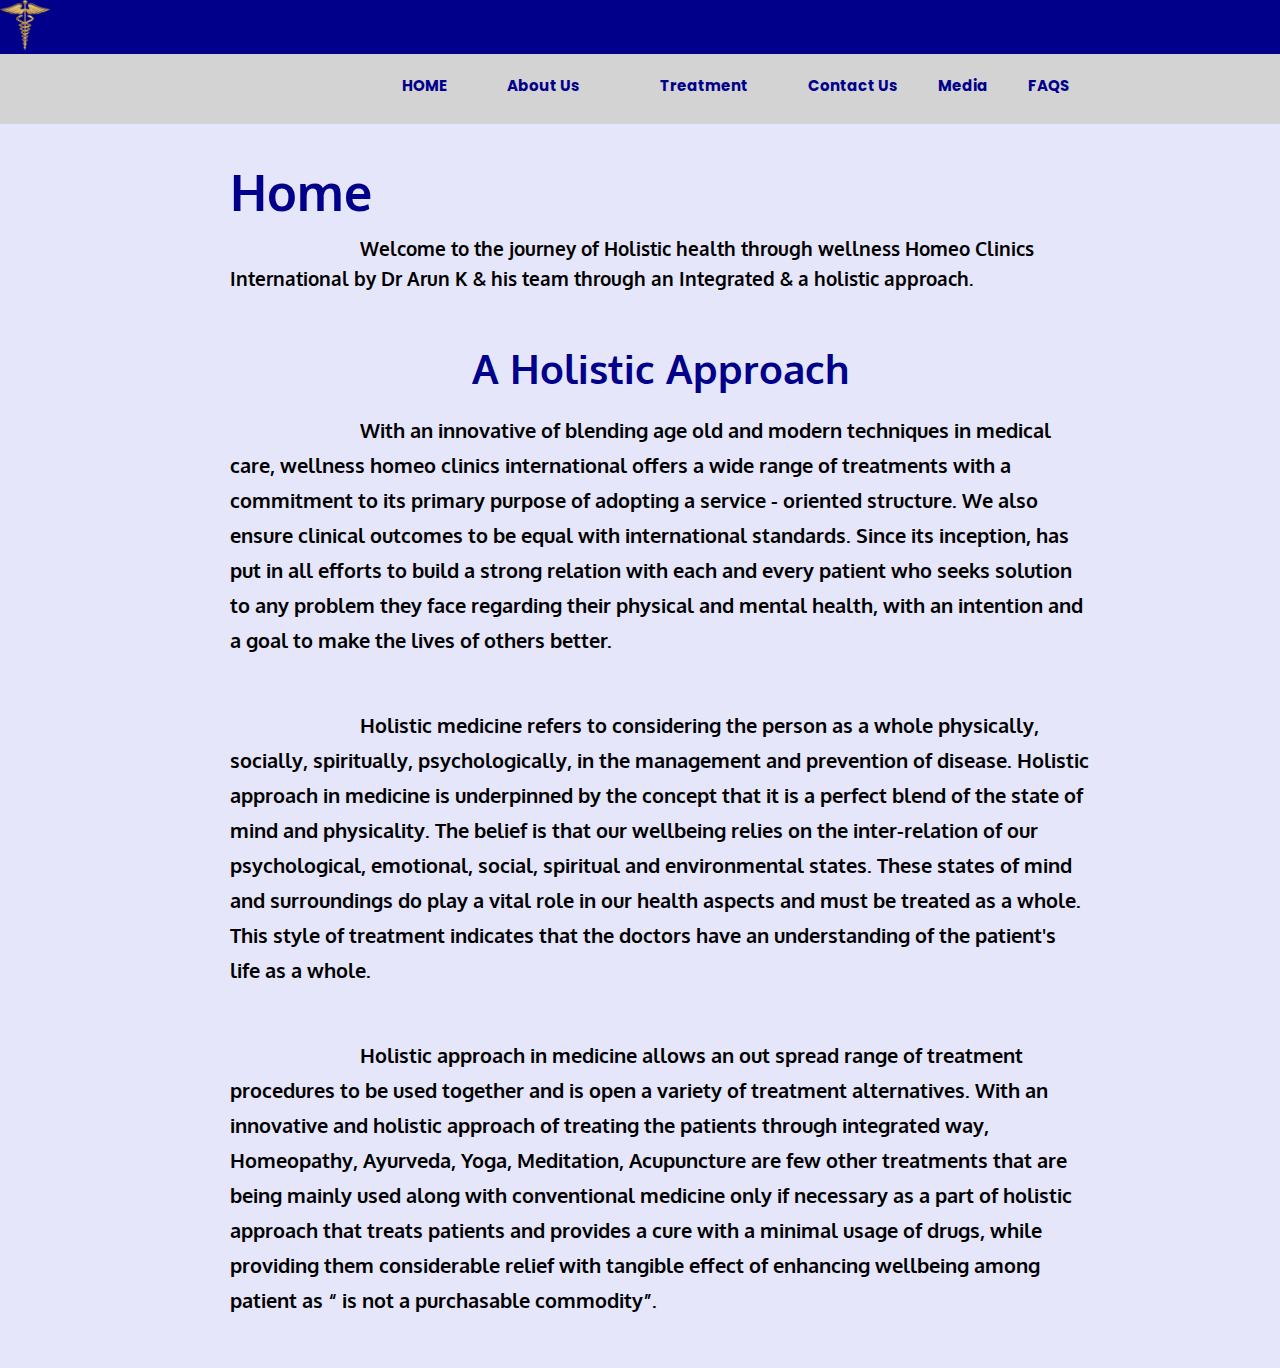
<file: index.html>
<!DOCTYPE html>
<html lang="en">

<head>
    <meta charset="UTF-8">
    <meta http-equiv="X-UA-Compatible" content="IE=edge">
    <meta name="viewport" content="width=device-width, initial-scale=1.0">
    <title>Medical Circle-Multipurpose Medical Theme</title>
    <link rel="stylesheet" href="style.css">
    <!-- fonts -->
    <link href="https://fonts.googleapis.com/css2?family=Poppins:wght@500&display=swap" rel="stylesheet">
    <!-- fonts for main_into -->
    <link href="https://fonts.googleapis.com/css2?family=Oxygen:wght@400;700&display=swap" rel="stylesheet">
    <!-- for Icons -->
    <link rel="stylesheet" href="https://cdnjs.cloudflare.com/ajax/libs/font-awesome/6.2.0/css/all.min.css"
        integrity="sha512-xh6O/CkQoPOWDdYTDqeRdPCVd1SpvCA9XXcUnZS2FmJNp1coAFzvtCN9BmamE+4aHK8yyUHUSCcJHgXloTyT2A=="
        crossorigin="anonymous" referrerpolicy="no-referrer" />
</head>

<body>
    <header>
        <div class="head1">
            <div class="head_logo">
                <img src="./images/medilogo.png" alt="Medical Logo" height="50px" width="50px">
            </div>

        </div>
        <div class="head2">
            <div class="nav_menu">
                <ul class="head2_menu">

                    <li class="home">
                        <a href="#">HOME</a>
                    </li>
                    <li class="dropdown1">
                        <button class="dropbtn">About Us</button>
                        <div class="dropdown-content1">
                            <a href="./page1.html" target="_blank">VISION, MISSION & VALUES</a>
                            <a href="./page2.html" target="_blank">From The Desk of Chairman</a>
                            <a href="./page3.html" target="_blank">UNIQUENESS</a>
                            <a href="./page4.html" target="_blank">World class Treatment In - The Integrated way</a>
                            <a href="./page5.html" target="_blank">Careers</a>
                            <a href="#">Doctors Team</a>
                            <a href="./page7.html" target="_blank">About The Founder & Chairman.</a>
                            <a href="#"></a>
                        </div>
                    </li>

                    <li class="treatment">
                        <button class="treatbtn">Treatment</button>
                        <div class="treatment-content">
                        <a href="#" target="_blank">Asthma</a>
                        <a href="#" target="_blank">Diabetes</a>
                        <a href="#" target="_blank">Kidney Stones</a>
                        <a href="#" target="_blank">Migrian</a>
                        <a href="#" target="_blank">Children Diseases</a>
                    </div>
                    </li>
                    <li class="contact">
                        <a href="#" target="_blank">Contact Us</a>
                    </li>
                    <li class="media">
                        <a href="#" target="_blank">Media</a>
                    </li>
                    <li class="faqs">
                        <a href="#" target="_blank">FAQS</a>
                    </li>
            </div>
            </ul>
        </div>

    </header>

    <div class="main_content">
        <div class="main_intro">
            <h1>Home</h1>
            <p>Welcome to the journey of Holistic health through wellness Homeo Clinics International
                by Dr Arun K & his team through an Integrated & a holistic approach.</p>
        </div>

        <div class="main_intro2">
            <h1>A Holistic Approach</h1>
            <p>With an innovative of blending age old and modern techniques in medical care, wellness homeo clinics
                international offers a wide range of treatments with a commitment to its primary purpose of adopting a
                service - oriented structure.
                We also ensure clinical outcomes to be equal with international standards. Since its inception,
                has put in all efforts to build a strong relation with each and every patient who seeks solution to any
                problem they face regarding their physical and mental health, with an intention and a goal to make the
                lives of others better.
            </p>

            <p> Holistic medicine refers to considering the person as a whole physically, socially, spiritually,
                psychologically, in the management and prevention of disease.
                Holistic approach in medicine is underpinned by the concept that it is a perfect blend of the state of
                mind and physicality.
                The belief is that our wellbeing relies on the inter-relation of our psychological, emotional, social,
                spiritual and environmental states.
                These states of mind and surroundings do play a vital role in our health aspects and must be treated as
                a whole. This style of treatment indicates that the doctors have an understanding of the patient's life
                as a whole.
            </p>


            <p> Holistic approach in medicine allows an out spread range of treatment procedures to be used together and
                is open a variety of treatment alternatives.
                With an innovative and holistic approach of treating the patients through integrated way, Homeopathy,
                Ayurveda, Yoga, Meditation,
                Acupuncture are few other treatments that are being mainly used along with conventional medicine only if
                necessary as a part of holistic approach that treats patients and provides a cure with a minimal usage
                of drugs,
                while providing them considerable relief with tangible effect of enhancing wellbeing among patient as
                <q> is not a purchasable commodity</q>.
            </p>
        </div>
    </div>
</body>

</html>
</file>
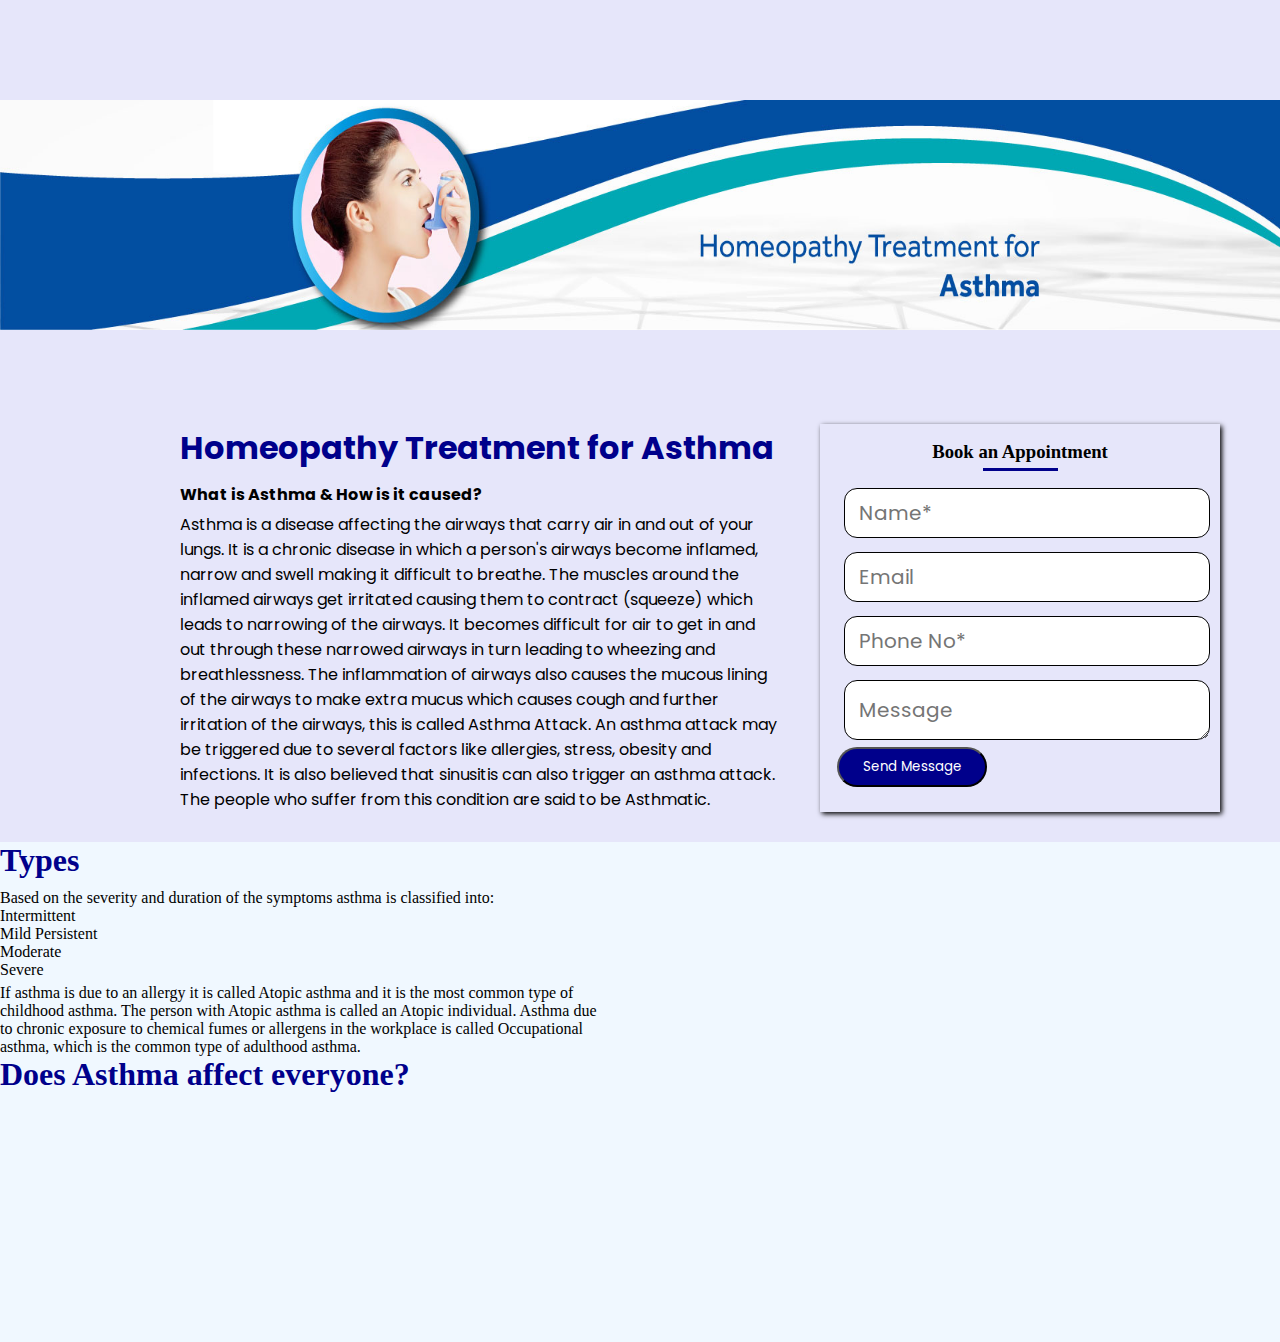
<file: Asthma.html>
<!DOCTYPE html>
<html lang="en">

<head>
    <meta charset="UTF-8">
    <meta http-equiv="X-UA-Compatible" content="IE=edge">
    <meta name="viewport" content="width=device-width, initial-scale=1.0">
    <title>Asthma Treatment</title>
    <link href="https://fonts.googleapis.com/css2?family=Poppins:wght@500&display=swap" rel="stylesheet">
    <style>
        * {
            margin: 0;
            padding: 0;
            box-sizing: border-box;
        }

        body {
            background-color: lavender;
        }

        .head_banner {
            margin-top: 100px;
            margin-bottom: 30px;
        }

        .desc {
            padding: 60px 0 30px 0;
        }

        .content {
            width: 100%;
            padding-right: 90px;
            padding-left: 90px;
            margin-right: auto;
            margin-left: auto;
        }

        .about_content {
            font-family: 'Poppins', sans-serif;
            max-width: 900px;
            margin: auto;
        }

        .sub_content {
            display: flex;
            flex-wrap: wrap;
            margin-right: -90px;
            margin-left: 90px;
        }

        h1 {
            color: darkblue;
            margin-bottom: 10px;
        }

        p {
            margin-top: 5px;
            width: 600px;
        }

        .apnt_form {
            float: right;
            border: 1px solid transparent;
            background-color: lavender;
            width: 400px;
            padding: 16px;
            margin: 0 40px;
            box-shadow: 2px 2px 5px 0 rgb(0, 0, 0.15);
        }

        h3 {
            margin-bottom: 10px;
            text-align: center;
        }

        h3::after {
            content: '';
            position: relative;
            display: block;
            width: 75px;
            height: 3px;
            background: darkblue;
            bottom: 0;
            left: 0;
            margin-left: auto;
            margin-right: auto;
            margin-top: 5px;
        }


        .form_in {
            display: grid;
        }

        .form_in input {
            margin: 7px;
            width: 100%;
            height: 50px;
            border: 1px solid black;
            border-radius: 13px;
            padding: 14px;
            font-size: 20px;
            font-family: poppins;
        }

        #message {
            margin: 7px;
            width: 100%;
            height: 60px;
            border: 1px solid black;
            border-radius: 13px;
            padding: 14px;
            font-size: 20px;
            font-family: poppins;
        }

        button {
            background-color: darkblue;
            /* padding: 10px 4px; */
            height: 40px;
            width: 150px;
            color: white;
            font-family: poppins;
            border-radius: 20px;
            vertical-align: middle;
        }

        .banner2 {
            width: 100%;
            height: 500px;
            background-color: aliceblue;
        }
    </style>
</head>

<body>
    <section class="head">
        <div class="head_banner">
            <img src="./images/asthma.jpg" alt="main banner" width="100%" height="230px">
        </div>
    </section>

    <section class="desc">
        <div class="content">
            <div class="sub_content">
                <div class="about">
                    <div class="about_content">
                        <h1>Homeopathy Treatment for Asthma</h1>

                        <b>What is Asthma & How is it caused?</b>

                        <p>Asthma is a disease affecting the airways that carry
                            air in and out of your lungs. It is a chronic disease
                            in which a person's airways become inflamed, narrow
                            and swell making it difficult to breathe. The muscles
                            around the inflamed airways get irritated causing them
                            to contract (squeeze) which leads to narrowing of the airways.
                            It becomes difficult for air to get in and out through these
                            narrowed airways in turn leading to wheezing and breathlessness.
                            The inflammation of airways also causes the mucous lining of the
                            airways to make extra mucus which causes cough and further irritation
                            of the airways, this is called Asthma Attack. An asthma attack may be
                            triggered due to several factors like allergies, stress, obesity and
                            infections. It is also believed that sinusitis can also trigger an
                            asthma attack. The people who suffer from this condition are said
                            to be Asthmatic.
                        </p>
                    </div>

                </div>
                <div class="apnt_form">
                    <div class="form1">
                        <h3>Book an Appointment</h3>
                    </div>
                    <div class="form_in">
                        <input type="text" id="name" placeholder="Name*">
                        <input type="text" id="email" placeholder="Email">
                        <input type="number" id="number" placeholder="Phone No*">
                        <textarea type="text" id="message" placeholder="Message"></textarea>
                        <button type="submit" class="submit">Send Message</button>
                    </div>
                </div>
            </div>
        </div>
    </section>

    <section class="banner2">
        <div class="banner2_container">
            <div class="ban_container1">
                <h1>Types</h1>
                <p>Based on the severity and duration of the symptoms asthma is classified into:</p>
                <ul class="ban2_list">
                    <li>Intermittent</li>
                    <li> Mild Persistent</li>
                    <li> Moderate</li>
                    <li> Severe</li>
                </ul>
                <p>
                    If asthma is due to an allergy it is called Atopic asthma and it is the most common
                    type of childhood asthma. The person with Atopic asthma is called
                    an Atopic individual. Asthma due to chronic exposure to chemical fumes
                    or allergens in the workplace is called Occupational asthma, which is the
                    common type of adulthood asthma.
                </p>
            </div>
        </div>
        <div class="banner2_container2">
            <div class="ban_container2">
                <h1>Does Asthma affect everyone?</h1>
                
            </div>
        </div>

    </section>

</body>

</html>
</file>
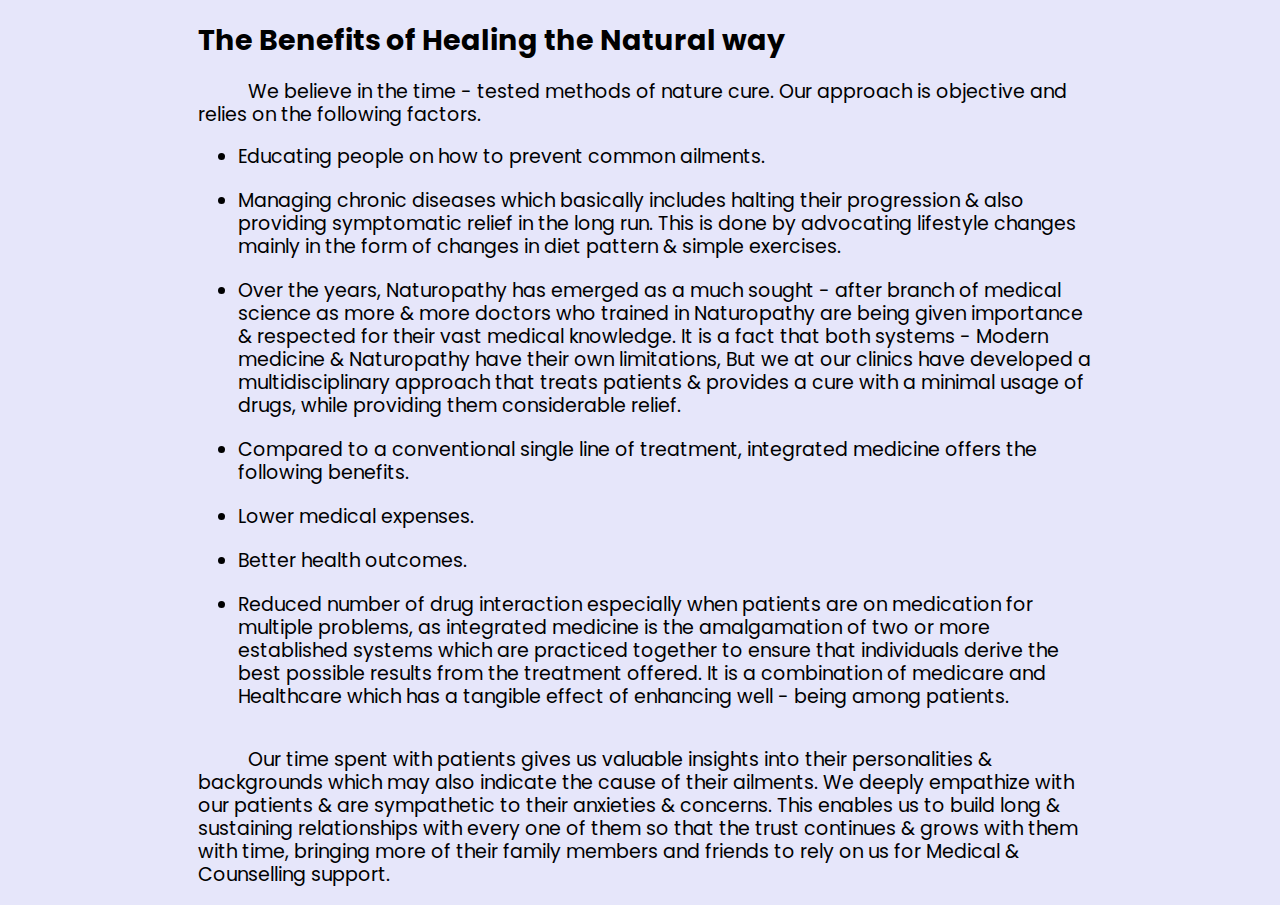
<file: lastpage.html>
<!DOCTYPE html>
<html lang="en">

<head>
    <meta charset="UTF-8">
    <meta http-equiv="X-UA-Compatible" content="IE=edge">
    <meta name="viewport" content="width=device-width, initial-scale=1.0">
    <title>The Benefits of Healing the Natural way</title>
    <link href="https://fonts.googleapis.com/css2?family=Poppins:wght@300;400;500&display=swap" rel="stylesheet">
    <style>
        body {
            width: 100%;
            background-color: lavender;
            font-family: 'Poppins', sans-serif;
        }

        .task {
            max-width: 900px;
            margin: auto;
            font-size: 19px;
            line-height: 33px;
        }

        li {
            line-height: 23px;
            padding-bottom: 21px;
        }
        p{
            line-height: 23px;
            text-indent: 50px;
        }
    </style>
</head>

<body>

        <div class="task">
            <h2>The Benefits of Healing the Natural way</h2>
            <p>We believe in the time - tested methods of nature cure. Our approach is objective and relies on the
                following factors.</p>
            <div class="list">
                <ul>
                    <li>Educating people on how to prevent common ailments.</li>
                    <li>Managing chronic diseases which basically includes halting their progression & also providing
                        symptomatic relief in the long run. This is done by advocating lifestyle changes mainly in the
                        form of changes in diet pattern & simple exercises.</li>
                    <li>Over the years, Naturopathy has emerged as a much sought - after branch of medical science as
                        more & more doctors who trained in Naturopathy are being given importance & respected for their
                        vast medical knowledge. It is a fact that both systems - Modern medicine & Naturopathy have
                        their own limitations, But we at our clinics have developed a multidisciplinary approach that
                        treats patients & provides a cure with a minimal usage of drugs, while providing them
                        considerable relief. </li>
                    <li>Compared to a conventional single line of treatment, integrated medicine offers the following
                        benefits.</li>
                    <li>Lower medical expenses.</li>
                    <li>Better health outcomes.</li>
                    <li>Reduced number of drug interaction especially when patients are on medication for multiple
                        problems, as integrated medicine is the amalgamation of two or more established systems which
                        are practiced together to ensure that individuals derive the best possible results from the
                        treatment offered. It is a combination of medicare and Healthcare which has a tangible effect of
                        enhancing well - being among patients.</li>
                </ul>
                <p>Our time spent with patients gives us valuable insights into their personalities & backgrounds which
                    may also indicate the cause of their ailments. We deeply empathize with our patients & are
                    sympathetic to their anxieties & concerns. This enables us to build long & sustaining relationships
                    with every one of them so that the trust continues & grows with them with time, bringing more of
                    their family members and friends to rely on us for Medical & Counselling support.
                </p>
            </div>

        </div>
</body>

</html>
</file>
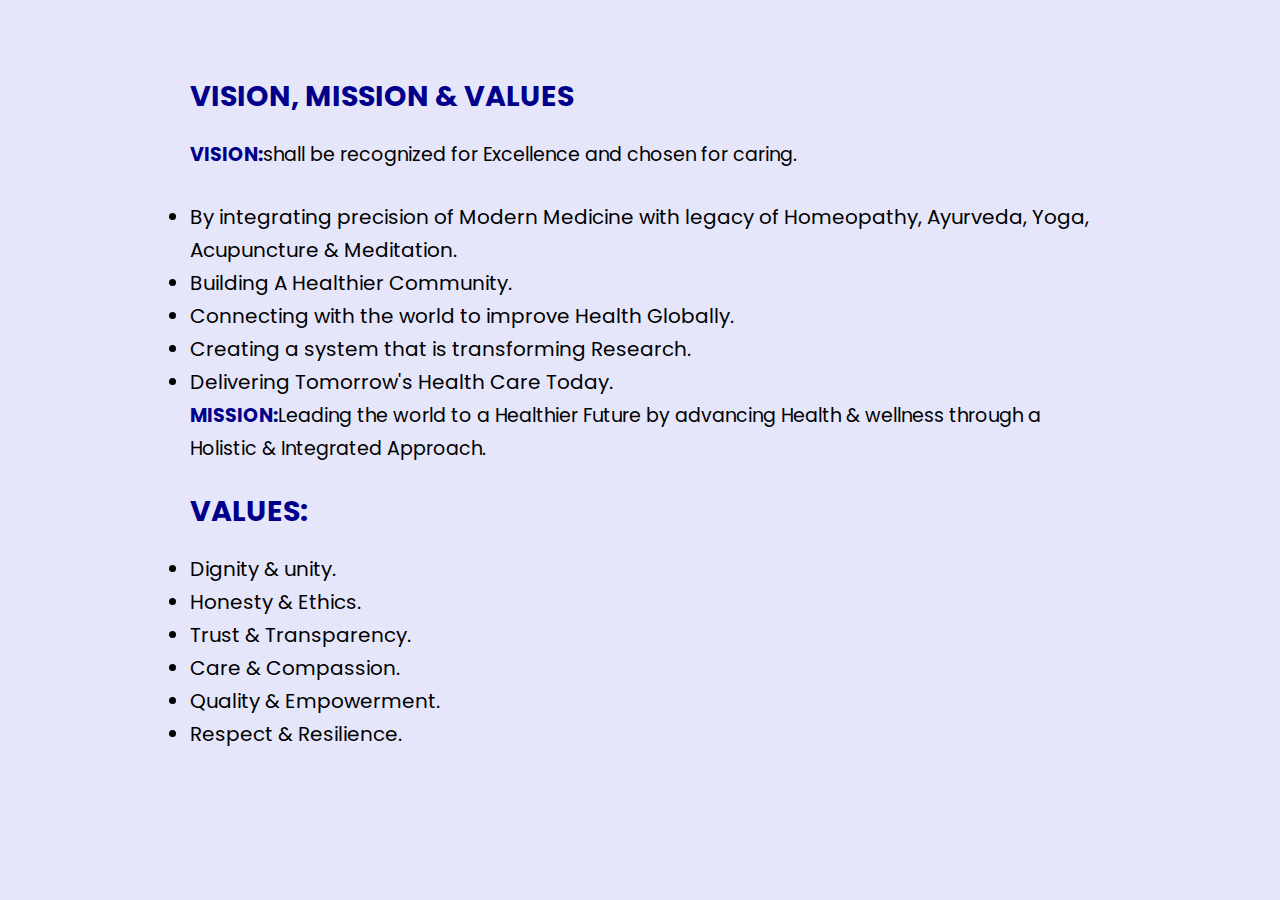
<file: page1.html>
<!DOCTYPE html>
<html lang="en">

<head>
    <meta charset="UTF-8">
    <meta http-equiv="X-UA-Compatible" content="IE=edge">
    <meta name="viewport" content="width=device-width, initial-scale=1.0">
    <title>VISION, MISSION & VALUES</title>
    <link href="https://fonts.googleapis.com/css2?family=Poppins:wght@300;400;500&display=swap" rel="stylesheet">
    <style>
         *{
            margin: 0;
            padding: 0;
            box-sizing: border-box;
            
        }
        body {
            width: 100%;
            background-color: lavender;
            font-family: 'Poppins', sans-serif;
        }
         h2{
            color: darkblue;
            font-family: 'Poppins', sans-serif;
            margin-bottom: 25px;
         }
         p{
            margin-bottom: 30px;
         }
         b{
            color: darkblue;
            font-family: 'Poppins', sans-serif;
         }
        .task {
            max-width: 900px;
            margin: auto;
            font-size: 19px;
            line-height: 33px;
            padding-top: 80px;
        }

        .disc1 {
            list-style-type: disc;
            font-size: 20px;

        }

        .disc2 {
            list-style-type: disc;
            font-size: 20px;
        }

        .first {
            padding-right: 18px;
        }
    </style>
</head>

<body>
        <div class="task">
            <h2> VISION, MISSION & VALUES</h2>
            <p><b>VISION:</b>shall be recognized for Excellence and chosen for caring.
            <p>
            <div class="by">
                <ul class="disc1">
                    <li>By integrating precision of Modern Medicine with legacy of Homeopathy, Ayurveda, Yoga,
                        Acupuncture & Meditation.</li>
                    <li>Building A Healthier Community.</li>
                    <li>Connecting with the world to improve Health Globally.</li>
                    <li>Creating a system that is transforming Research.</li>
                    <li>Delivering Tomorrow's Health Care Today.</li>
                </ul>
            </div>
            <p><b>MISSION:</b>Leading the world to a Healthier Future by advancing Health & wellness through a Holistic
                & Integrated Approach.</p>
            <h2>VALUES:</h2>
            <div class="values">
                <ul class="disc2">
                    <li>Dignity & unity.</li>
                    <li>Honesty & Ethics.</li>
                    <li>Trust & Transparency.</li>
                    <li>Care & Compassion.</li>
                    <li>Quality & Empowerment.</li>
                    <li>Respect & Resilience.
                    </li>
                </ul>
            </div>
        </div>
    

</body>

</html>
</file>
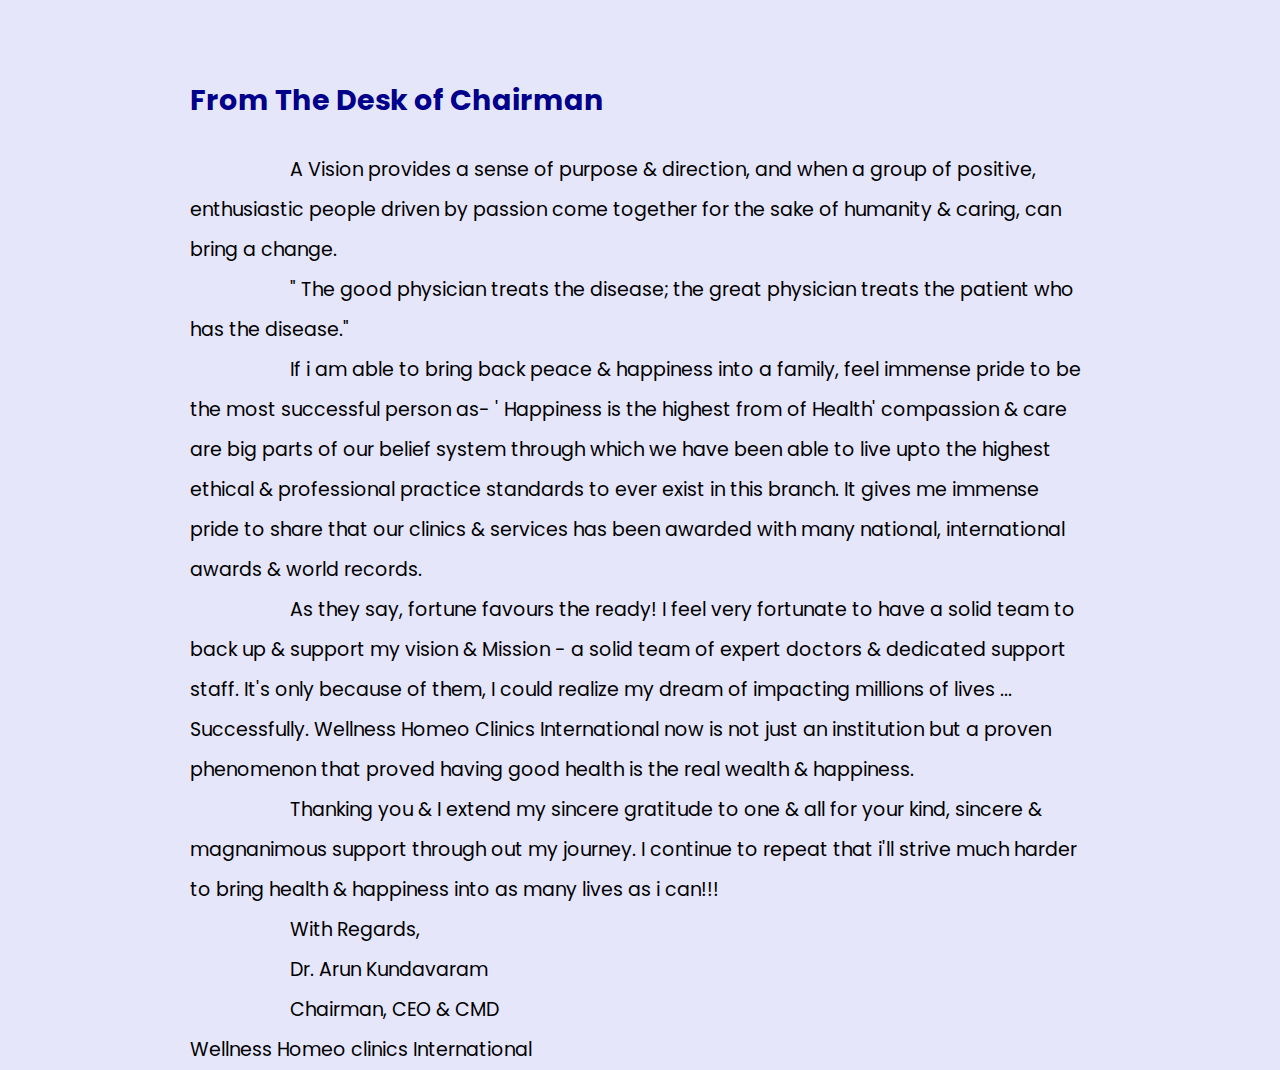
<file: page2.html>
<!DOCTYPE html>
<html lang="en">

<head>
    <meta charset="UTF-8">
    <meta http-equiv="X-UA-Compatible" content="IE=edge">
    <meta name="viewport" content="width=device-width, initial-scale=1.0">
    <title>From The Desk of Chairman</title>
    <link href="https://fonts.googleapis.com/css2?family=Poppins:wght@300;400;500&display=swap" rel="stylesheet">
    <style>
        * {
            margin: 0;
            padding: 0;
            box-sizing: border-box;

        }

        body {
            width: 100%;
            background-color: lavender;
            font-family: 'Poppins', sans-serif;
        }

        h2 {
            color: darkblue;
            margin-bottom: 30px;
        }

        p {
            text-indent: 100px;
        }

        .task {
            padding-top: 80px;
            max-width: 900px;
            margin: auto;
            font-size: 19px;
            line-height: 40px;

        }

        .first {
            padding-right: 23px;
        }
    </style>
</head>

<body>
    <div class="task">
        <h2>From The Desk of Chairman</h2>
        <p>A Vision provides a sense of purpose & direction, and when a group of positive, enthusiastic people
            driven by passion come together for the sake of humanity & caring, can bring a change.</p>
        <p>" The good physician treats the disease; the great physician treats the patient who has the disease."
        </p>
        <p>If i am able to bring back peace & happiness into a family, feel immense pride to be the most
            successful person as- ' Happiness is the highest from of Health' compassion & care are big parts of
            our belief system through which we have been able to live upto the highest ethical & professional
            practice standards to ever exist in this branch. It gives me immense pride to share that our clinics
            & services has been awarded with many national, international awards & world records.</p>
        <p>As they say, fortune favours the ready! I feel very fortunate to have a solid team to back up &
            support my vision & Mission - a solid team of expert doctors & dedicated support staff. It's only
            because of them, I could realize my dream of impacting millions of lives ... Successfully. Wellness
            Homeo Clinics International now is not just an institution but a proven phenomenon that proved
            having good health is the real wealth & happiness.</p>
        <p>Thanking you & I extend my sincere gratitude to one & all for your kind, sincere & magnanimous
            support through out my journey. I continue to repeat that i'll strive much harder to bring health &
            happiness into as many lives as i can!!!</p>
        <p>With Regards,</p>
        <p>Dr. Arun Kundavaram</p>
        <p>Chairman, CEO & CMD<br>
            Wellness Homeo clinics International</p>
    </div>
</body>

</html>
</file>
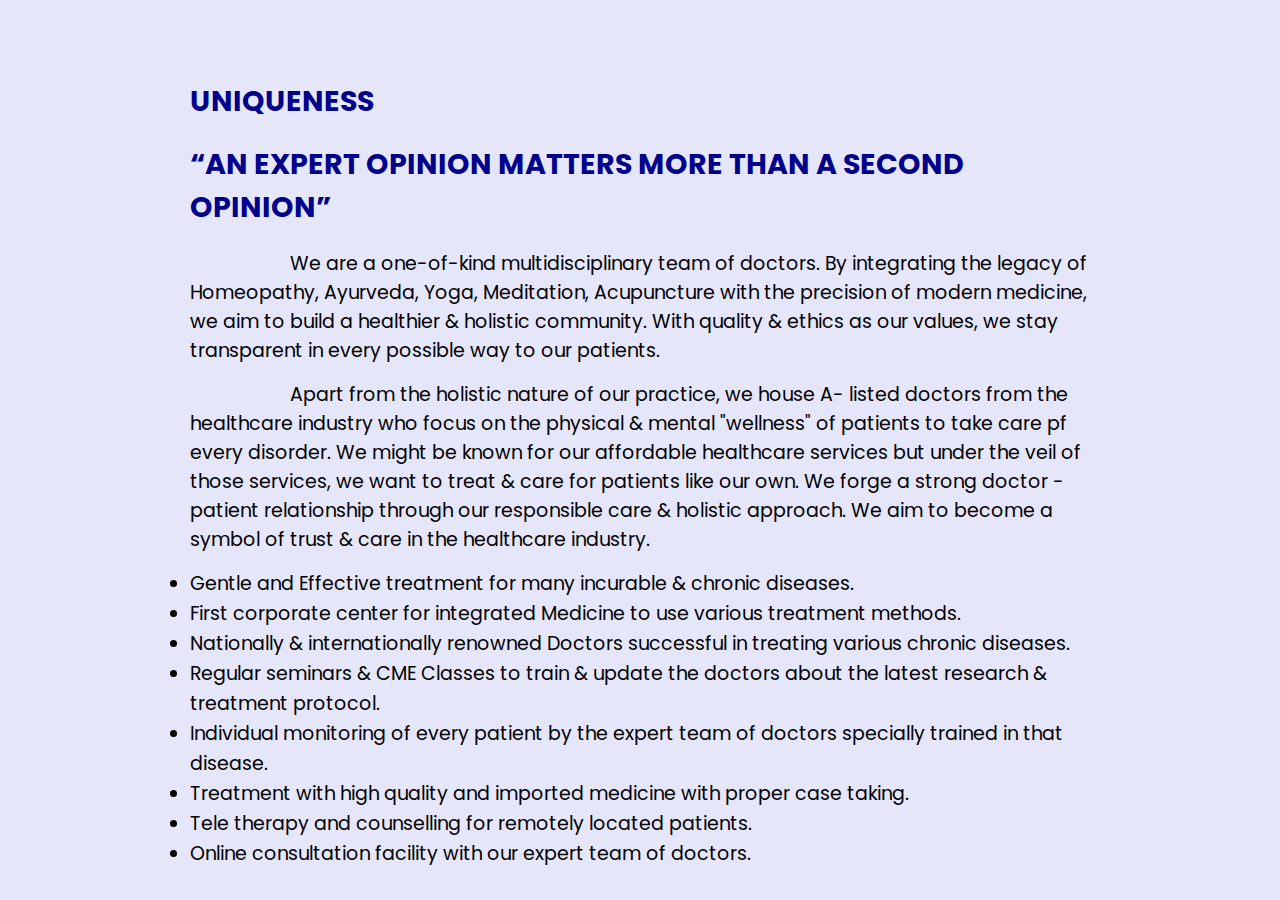
<file: page3.html>
<!DOCTYPE html>
<html lang="en">

<head>
    <meta charset="UTF-8">
    <meta http-equiv="X-UA-Compatible" content="IE=edge">
    <meta name="viewport" content="width=device-width, initial-scale=1.0">
    <title>UNIQUENESS</title>
    <link href="https://fonts.googleapis.com/css2?family=Poppins:wght@300;400;500&display=swap" rel="stylesheet">
    <style>
        * {
            margin: 0;
            padding: 0;
            box-sizing: border-box;

        }

        body {
            width: 100%;
            background-color: lavender;
            font-family: 'Poppins', sans-serif;
        }

        .first {
            max-width: 900px;
            margin: auto;
            font-size: 19px;
            padding-top: 80px;
        }

        h2 {
            color: darkblue;
            margin-bottom: 20px;
        }
        p {
            text-indent: 100px;
            margin-bottom: 15px;
        }

        .list {
            line-height: 30px;
        }
    </style>
</head>

<body>
    <div class="first">
        <h2> UNIQUENESS</h2>
        <h2>“AN EXPERT OPINION MATTERS MORE THAN A SECOND OPINION” </h2>
        <p>We are a one-of-kind multidisciplinary team of doctors. By integrating the legacy of Homeopathy,
            Ayurveda, Yoga, Meditation, Acupuncture with the precision of modern medicine, we aim to build a
            healthier & holistic community. With quality & ethics as our values, we stay transparent in every
            possible way to our patients.
        </p>
        <p>Apart from the holistic nature of our practice, we house A- listed doctors from the healthcare industry
            who focus on the physical & mental "wellness" of patients to take care pf every disorder. We might be
            known for our affordable healthcare services but under the veil of those services, we want to treat &
            care for patients like our own. We forge a strong doctor - patient relationship through our responsible
            care & holistic approach. We aim to become a symbol of trust & care in the healthcare industry.
        </p>
        <div class="list">
            <ul>
                <li>Gentle and Effective treatment for many incurable & chronic diseases.</li>
                <li>First corporate center for integrated Medicine to use various treatment methods.</li>
                <li>Nationally & internationally renowned Doctors successful in treating various chronic diseases.
                </li>
                <li>Regular seminars & CME Classes to train & update the doctors about the latest research &
                    treatment protocol.</li>
                <li>Individual monitoring of every patient by the expert team of doctors specially trained in that
                    disease. </li>
                <li>Treatment with high quality and imported medicine with proper case taking.</li>
                <li>Tele therapy and counselling for remotely located patients.</li>
                <li>Online consultation facility with our expert team of doctors.</li>
            </ul>
        </div>
    </div>
</body>

</html>
</file>
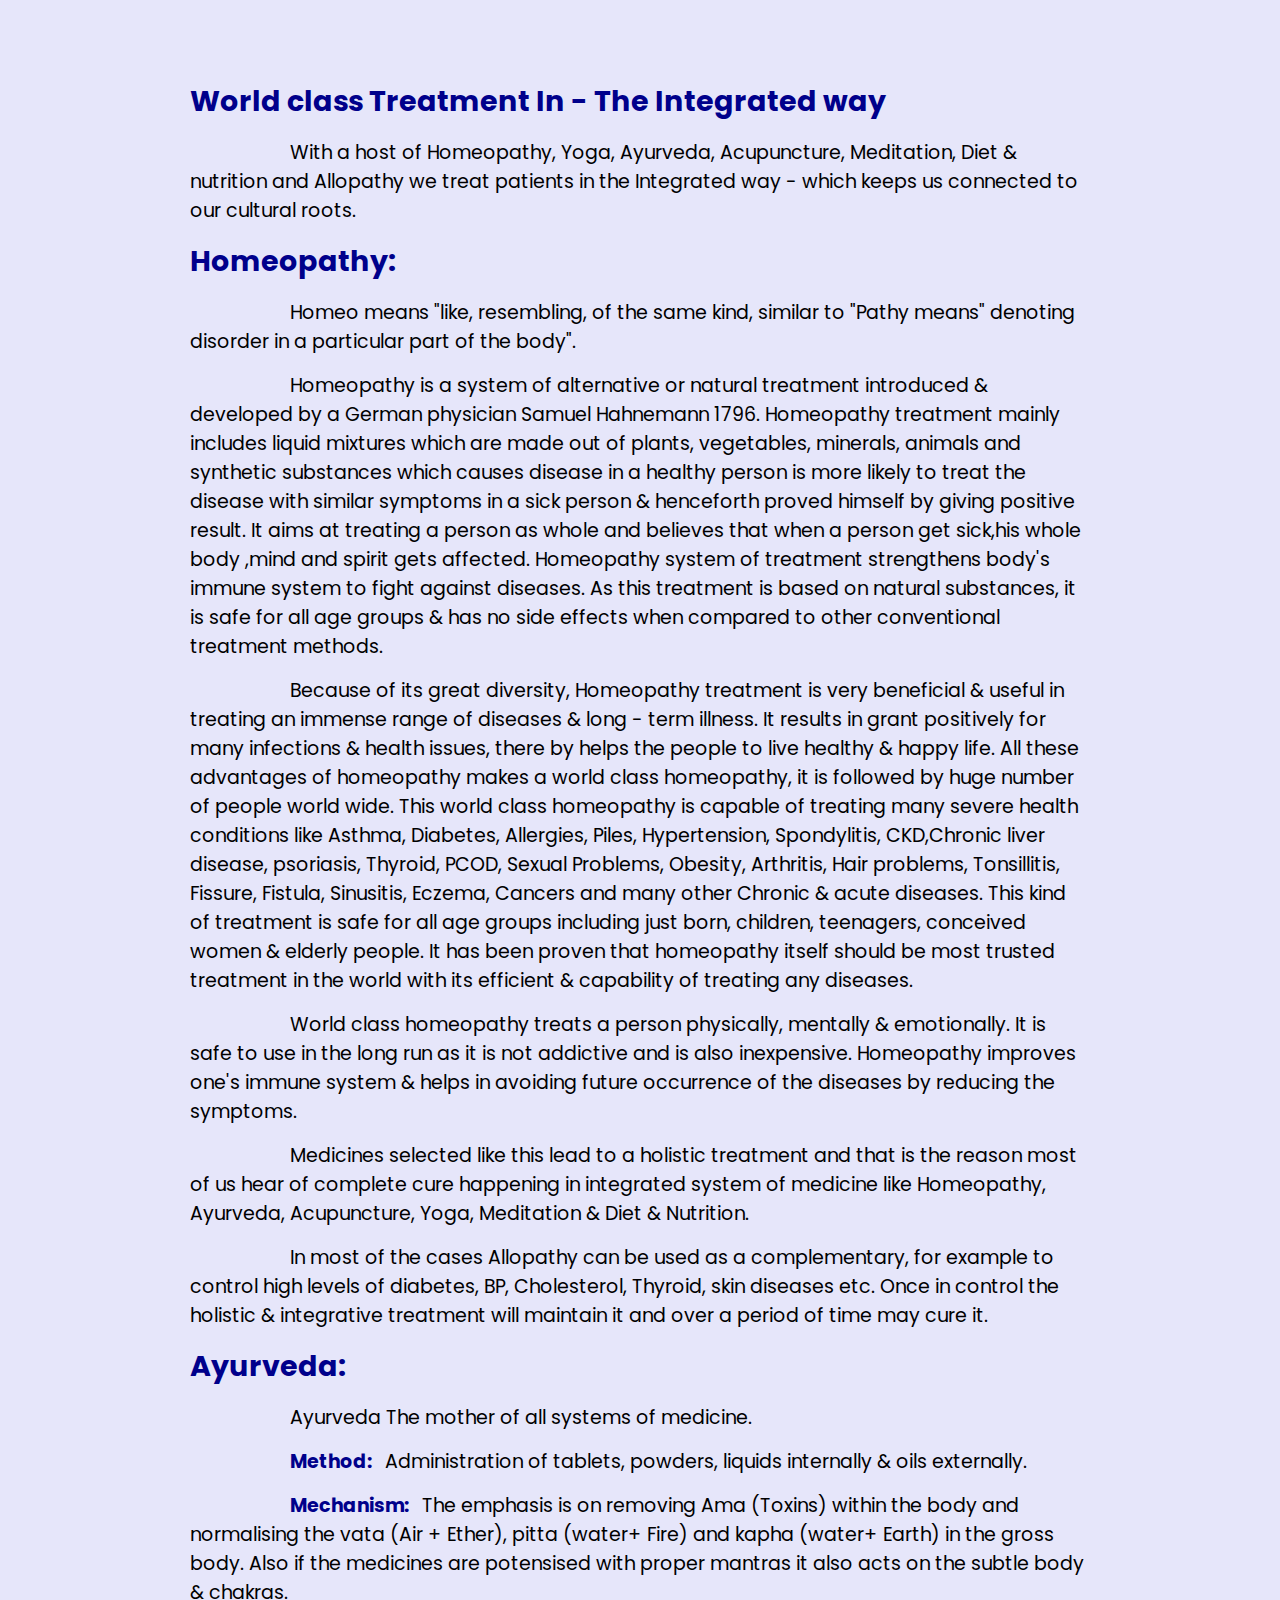
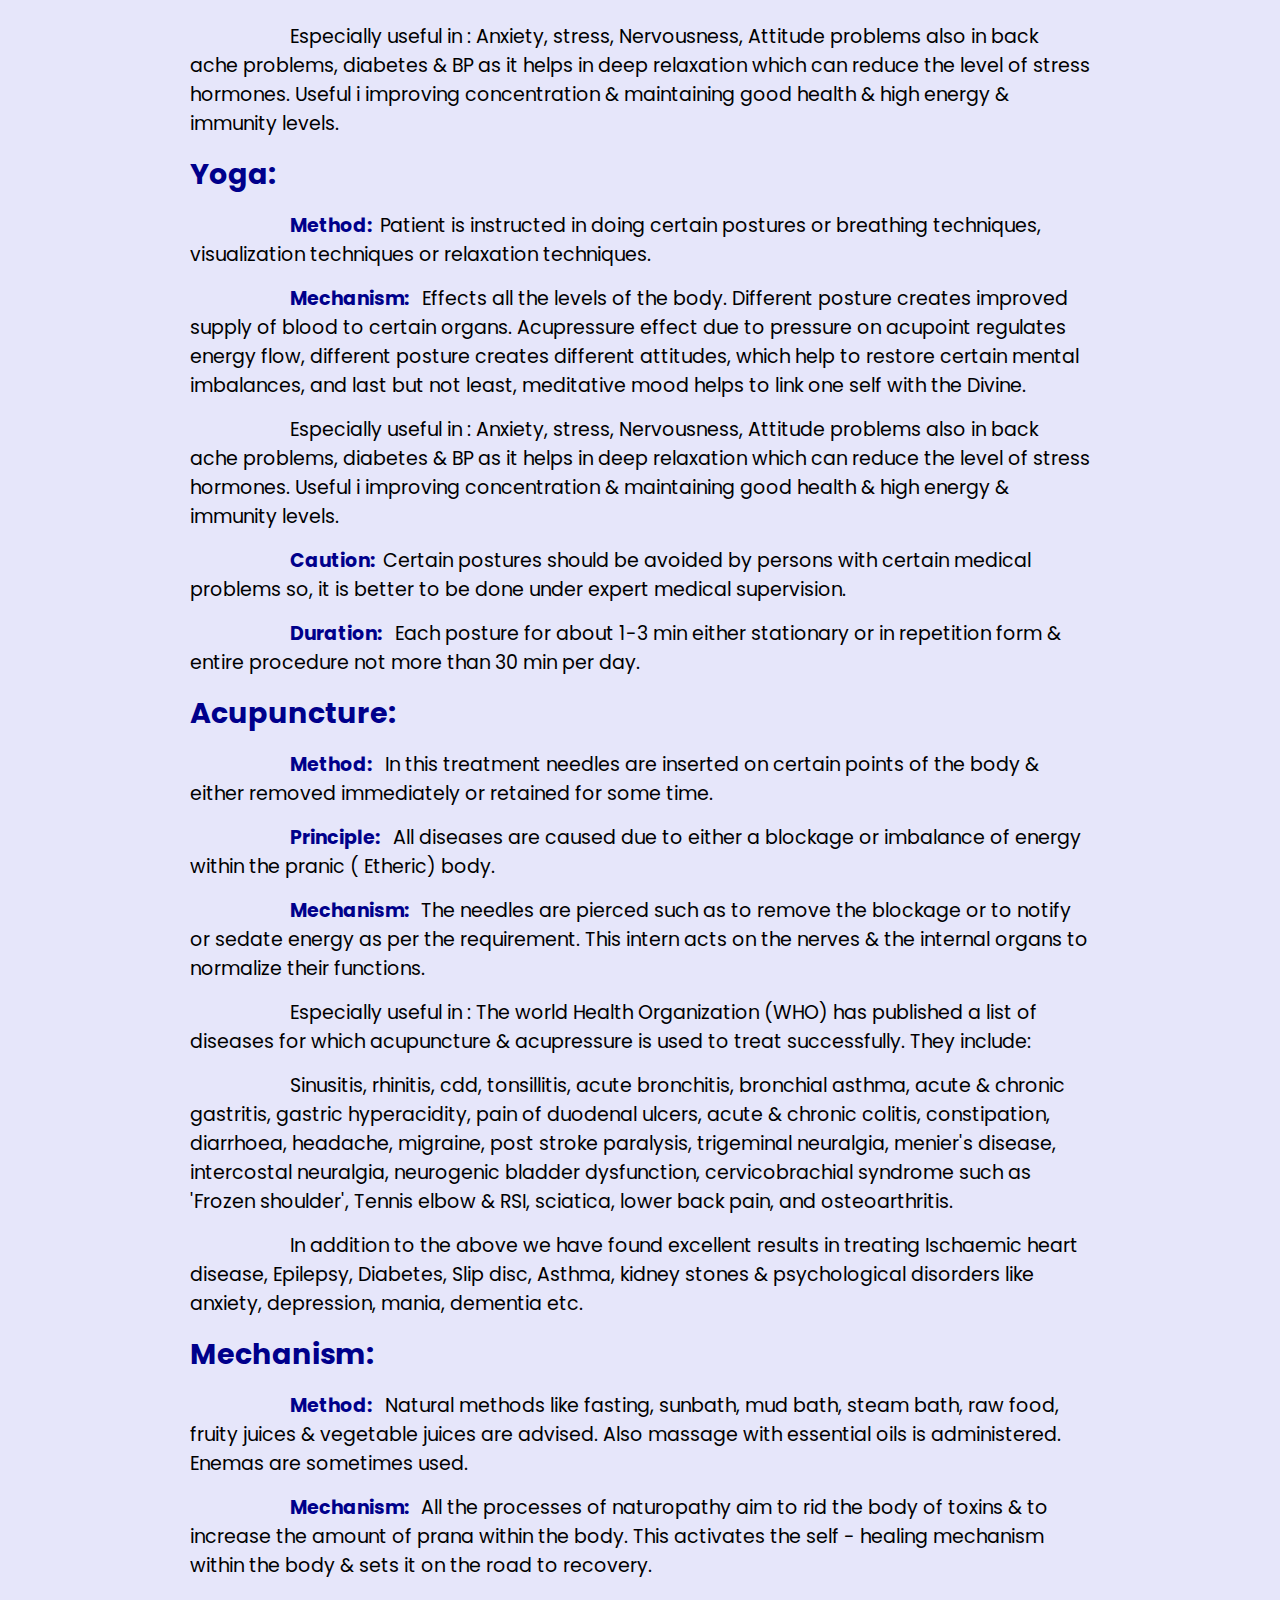
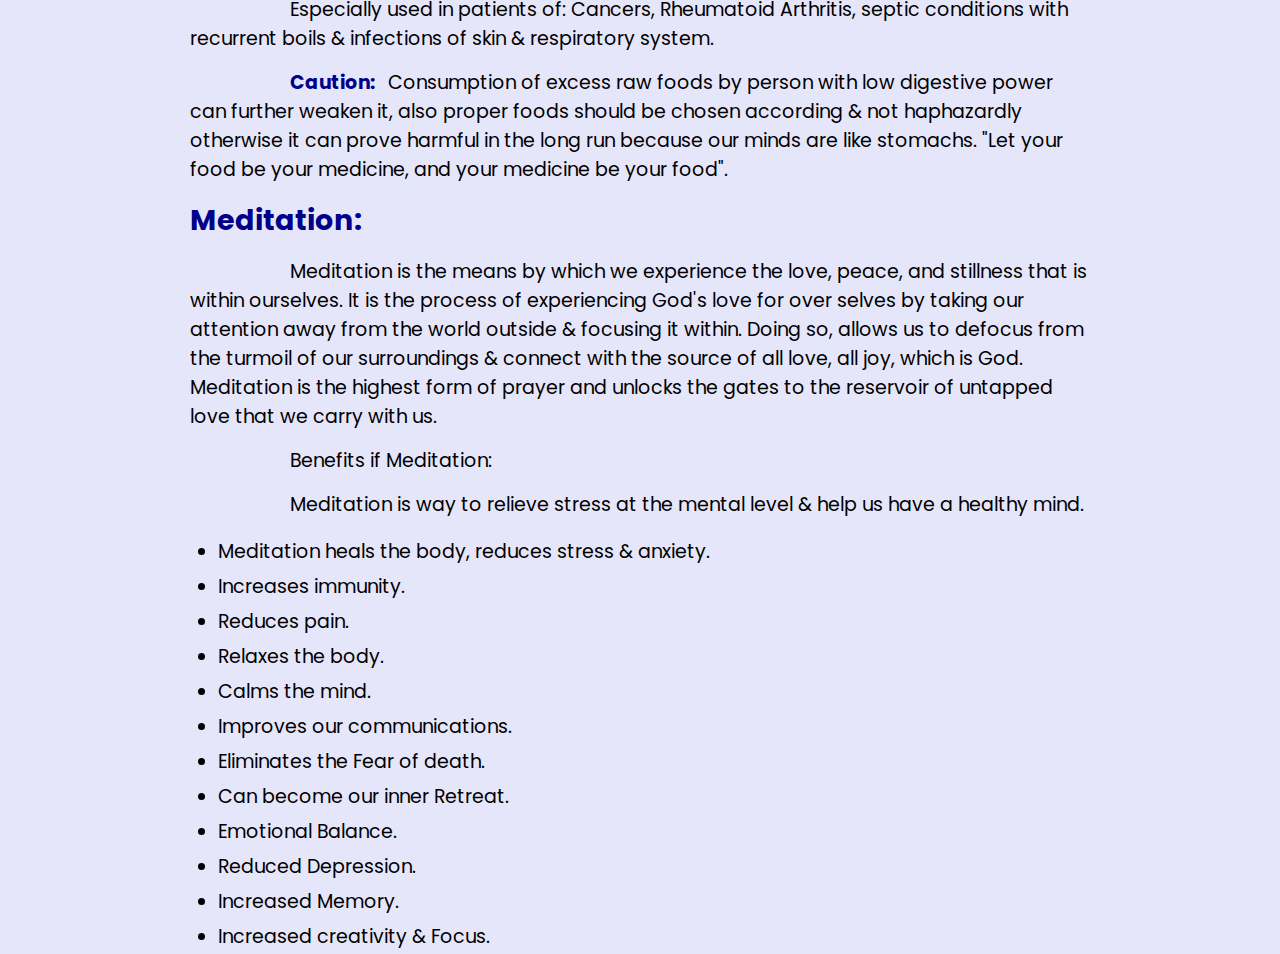
<file: page4.html>
<!DOCTYPE html>
<html lang="en">

<head>
    <meta charset="UTF-8">
    <meta http-equiv="X-UA-Compatible" content="IE=edge">
    <meta name="viewport" content="width=device-width, initial-scale=1.0">
    <title>World class Treatment In - The Integrated way</title>
    <link href="https://fonts.googleapis.com/css2?family=Poppins:wght@300;400;500&display=swap" rel="stylesheet">
    <style>
        * {
            margin: 0;
            padding: 0;
            box-sizing: border-box;

        }

        body {
            width: 100%;
            background-color: lavender;
            font-family: 'Poppins', sans-serif;
        }

        h2 {
            color: darkblue;
            margin-bottom: 15px;
        }

        b {
            color: darkblue;
        }
        p {
            text-indent: 100px;
            margin-bottom: 15px;
        }
        .first {
            max-width: 900px;
            margin: auto;
            font-size: 19px;
            padding-top: 80px;
        }

        .spc {
            padding-right: 23px;
        }

        b {
            padding-right: 8px;
        }

        .list {
            line-height: 35px;
            padding-left: 28px;
        }
    </style>
</head>

<body>

    <head>
        <div class="first">
            <h2>World class Treatment In - The Integrated way</h2>
            <p>With a host of Homeopathy, Yoga, Ayurveda, Acupuncture, Meditation, Diet & nutrition and Allopathy we
                treat patients in the Integrated way - which keeps us connected to our cultural roots.
            </p>

            <h2>Homeopathy:</h2>
            <p>Homeo means "like, resembling, of the same kind, similar to "Pathy means" denoting disorder in a
                particular part of the body".
            </p>

            <p>Homeopathy is a system of alternative or natural treatment introduced & developed by a German physician
                Samuel Hahnemann 1796. Homeopathy treatment mainly includes liquid mixtures which are made out of
                plants, vegetables, minerals, animals and synthetic substances which causes disease in a healthy person
                is more likely to treat the disease with similar symptoms in a sick person & henceforth proved himself
                by giving positive result. It aims at treating a person as whole and believes that when a person get
                sick,his whole body ,mind and spirit gets affected. Homeopathy system of treatment strengthens body's
                immune system to fight against diseases. As this treatment is based on natural substances, it is safe
                for all age groups & has no side effects when compared to other conventional treatment methods.
            </p>

            <p>Because of its great diversity, Homeopathy treatment is very beneficial & useful in treating an immense
                range of diseases & long - term illness. It results in grant positively for many infections & health
                issues, there by helps the people to live healthy & happy life. All these advantages of homeopathy makes
                a world class homeopathy, it is followed by huge number of people world wide. This world class
                homeopathy is capable of treating many severe health conditions like Asthma, Diabetes, Allergies, Piles,
                Hypertension, Spondylitis, CKD,Chronic liver disease, psoriasis, Thyroid, PCOD, Sexual Problems,
                Obesity, Arthritis, Hair problems, Tonsillitis, Fissure, Fistula, Sinusitis, Eczema, Cancers and many
                other Chronic & acute diseases. This kind of treatment is safe for all age groups including just born,
                children, teenagers, conceived women & elderly people. It has been proven that homeopathy itself should
                be most trusted treatment in the world with its efficient & capability of treating any diseases.
            </p>

            <p>World class homeopathy treats a person physically, mentally & emotionally. It is safe to use in the long
                run as it is not addictive and is also inexpensive. Homeopathy improves one's immune system & helps in
                avoiding future occurrence of the diseases by reducing the symptoms.
            </p>
            <p>Medicines selected like this lead to a holistic treatment and that is the reason most of us hear of
                complete cure happening in integrated system of medicine like Homeopathy, Ayurveda, Acupuncture, Yoga,
                Meditation & Diet & Nutrition.
            </p>
            <p>In most of the cases Allopathy can be used as a complementary, for example to control high levels of
                diabetes, BP, Cholesterol, Thyroid, skin diseases etc. Once in control the holistic & integrative
                treatment will maintain it and over a period of time may cure it.
            </p>

            <h2>Ayurveda:</h2>
            <p>Ayurveda The mother of all systems of medicine.</p>
            <p><b>Method:</b> Administration of tablets, powders, liquids internally & oils externally.</p>
            <p><b>Mechanism:</b> The emphasis is on removing Ama (Toxins) within the body and normalising the vata (Air
                + Ether), pitta (water+ Fire) and kapha (water+ Earth) in the gross body. Also if the medicines are
                potensised with proper mantras it also acts on the subtle body & chakras. </p>
            <p>Especially useful in : Anxiety, stress, Nervousness, Attitude problems also in back ache problems,
                diabetes & BP as it helps in deep relaxation which can reduce the level of stress hormones. Useful i
                improving concentration & maintaining good health & high energy & immunity levels.</p>
            <h2>Yoga:</h2>
            <p><b>Method:</b>Patient is instructed in doing certain postures or breathing techniques, visualization
                techniques or relaxation techniques.</p>
            <p><b>Mechanism:</b> Effects all the levels of the body. Different posture creates improved supply of blood
                to certain organs. Acupressure effect due to pressure on acupoint regulates energy flow, different
                posture creates different attitudes, which help to restore certain mental imbalances, and last but not
                least, meditative mood helps to link one self with the Divine.</p>
            <p>Especially useful in : Anxiety, stress, Nervousness, Attitude problems also in back ache problems,
                diabetes & BP as it helps in deep relaxation which can reduce the level of stress hormones. Useful i
                improving concentration & maintaining good health & high energy & immunity levels.</p>
            <p><b>Caution:</b>Certain postures should be avoided by persons with certain medical problems so, it is
                better to be done under expert medical supervision.</p>
            <p><b>Duration:</b> Each posture for about 1-3 min either stationary or in repetition form & entire
                procedure not more than 30 min per day.</p>
            <h2>Acupuncture:</h2>
            <p><b>Method:</b> In this treatment needles are inserted on certain points of the body & either removed
                immediately or retained for some time.</p>
            <p><b>Principle:</b> All diseases are caused due to either a blockage or imbalance of energy within the
                pranic ( Etheric) body.</p>
            <p><b>Mechanism: </b>The needles are pierced such as to remove the blockage or to notify or sedate energy as
                per the requirement. This intern acts on the nerves & the internal organs to normalize their functions.
            </p>
            <p>Especially useful in : The world Health Organization (WHO) has published a list of diseases for which
                acupuncture & acupressure is used to treat successfully. They include:</p>
            <p>Sinusitis, rhinitis, cdd, tonsillitis, acute bronchitis, bronchial asthma, acute & chronic gastritis,
                gastric hyperacidity, pain of duodenal ulcers, acute & chronic colitis, constipation, diarrhoea,
                headache, migraine, post stroke paralysis, trigeminal neuralgia, menier's disease, intercostal
                neuralgia, neurogenic bladder dysfunction, cervicobrachial syndrome such as 'Frozen shoulder', Tennis
                elbow & RSI, sciatica, lower back pain, and osteoarthritis.</p>
            <p>In addition to the above we have found excellent results in treating Ischaemic heart disease, Epilepsy,
                Diabetes, Slip disc, Asthma, kidney stones & psychological disorders like anxiety, depression, mania,
                dementia etc.</p>
            <h2>Mechanism: </h2>
            <p><b>Method:</b> Natural methods like fasting, sunbath, mud bath, steam bath, raw food, fruity juices &
                vegetable juices are advised. Also massage with essential oils is administered. Enemas are sometimes
                used.</p>
            <p><b>Mechanism: </b>All the processes of naturopathy aim to rid the body of toxins & to increase the amount
                of prana within the body. This activates the self - healing mechanism within the body & sets it on the
                road to recovery. </p>
            <p>Especially used in patients of: Cancers, Rheumatoid Arthritis, septic conditions with recurrent boils &
                infections of skin & respiratory system.</p>
            <p><b>Caution:</b> Consumption of excess raw foods by person with low digestive power can further weaken it,
                also proper foods should be chosen according & not haphazardly otherwise it can prove harmful in the
                long run because our minds are like stomachs. "Let your food be your medicine, and your medicine be your
                food".</p>
            <h2>Meditation:</h2>
            <p>Meditation is the means by which we experience the love, peace, and stillness that is within ourselves.
                It is the process of experiencing God's love for over selves by taking our attention away from the world
                outside & focusing it within. Doing so, allows us to defocus from the turmoil of our surroundings &
                connect with the source of all love, all joy, which is God. Meditation is the highest form of prayer and
                unlocks the gates to the reservoir of untapped love that we carry with us.</p>
            <p>Benefits if Meditation:</p>
            <p>Meditation is way to relieve stress at the mental level & help us have a healthy mind.</p>
            <div class="list">
                <ul>
                    <li>Meditation heals the body, reduces stress & anxiety.</li>
                    <li>Increases immunity.</li>
                    <li>Reduces pain.</li>
                    <li>Relaxes the body.</li>
                    <li>Calms the mind.</li>
                    <li>Improves our communications.</li>
                    <li>Eliminates the Fear of death.</li>
                    <li>Can become our inner Retreat.</li>
                    <li>Emotional Balance.</li>
                    <li>Reduced Depression.</li>
                    <li>Increased Memory.</li>
                    <li>Increased creativity & Focus.
                    </li>
                </ul>
            </div>
        </div>
    </head>
</body>

</html>
</file>
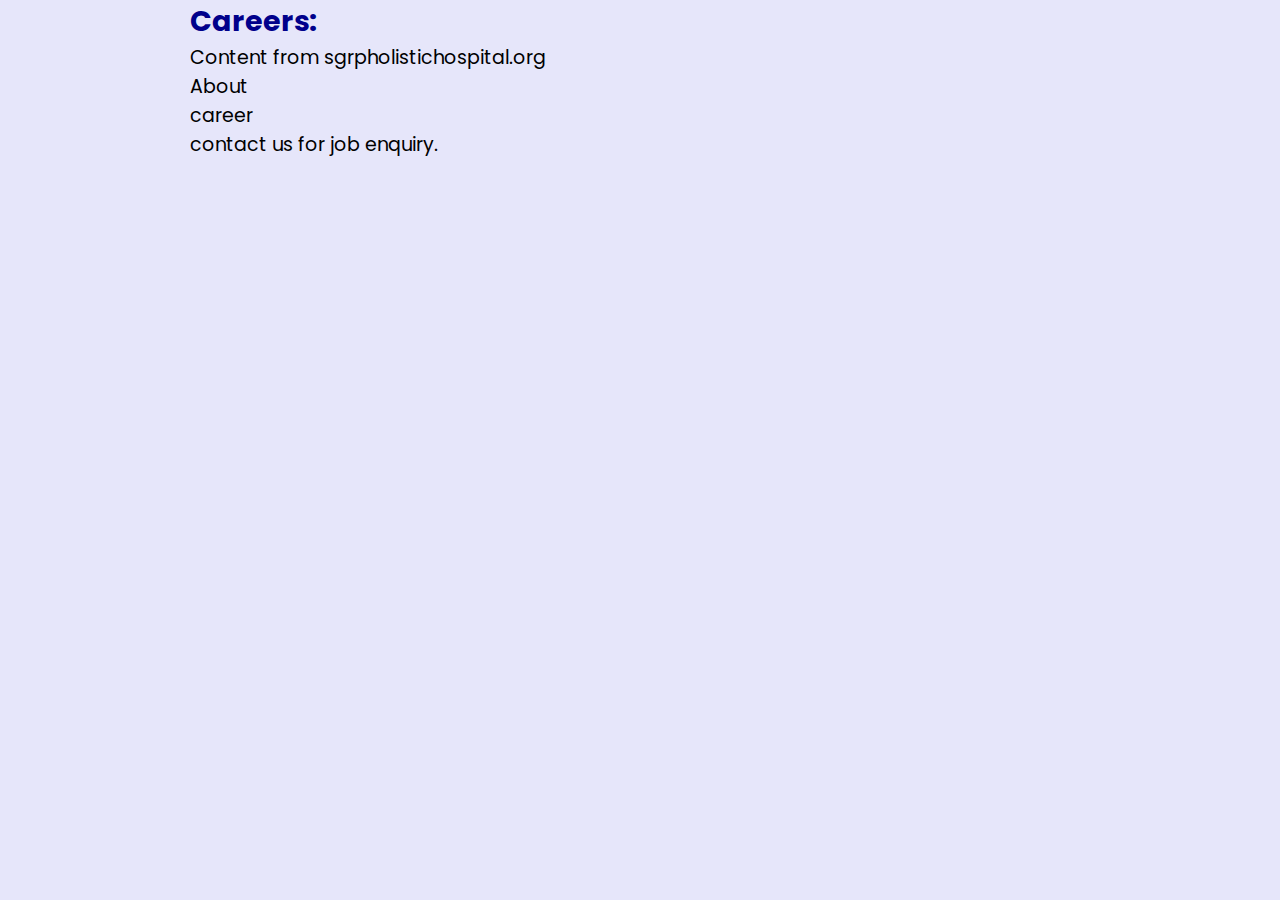
<file: page5.html>
<!DOCTYPE html>
<html lang="en">

<head>
    <meta charset="UTF-8">
    <meta http-equiv="X-UA-Compatible" content="IE=edge">
    <meta name="viewport" content="width=device-width, initial-scale=1.0">
    <title>Careers</title>
    <link href="https://fonts.googleapis.com/css2?family=Poppins:wght@300;400;500&display=swap" rel="stylesheet">
    <style>
         *{
            margin: 0;
            padding: 0;
            box-sizing: border-box;
            
        }
        body {
            width: 100%;
            background-color: lavender;
            font-family: 'Poppins', sans-serif;
        }
         h2{
            color: darkblue;
         }
        .first {
            max-width: 900px;
            margin: auto;
            font-size: 19px;
        }

        span {
            padding-right: 50px;
        }
    </style>
</head>

<body>
    
        <div class="first">
            <h2>Careers:</h2>
            <p>Content from sgrpholistichospital.org</p>
            <p>About</p>
            <p>career</p>
            <p>contact us for job enquiry.</p>
        </div>


</body>

</html>
</file>
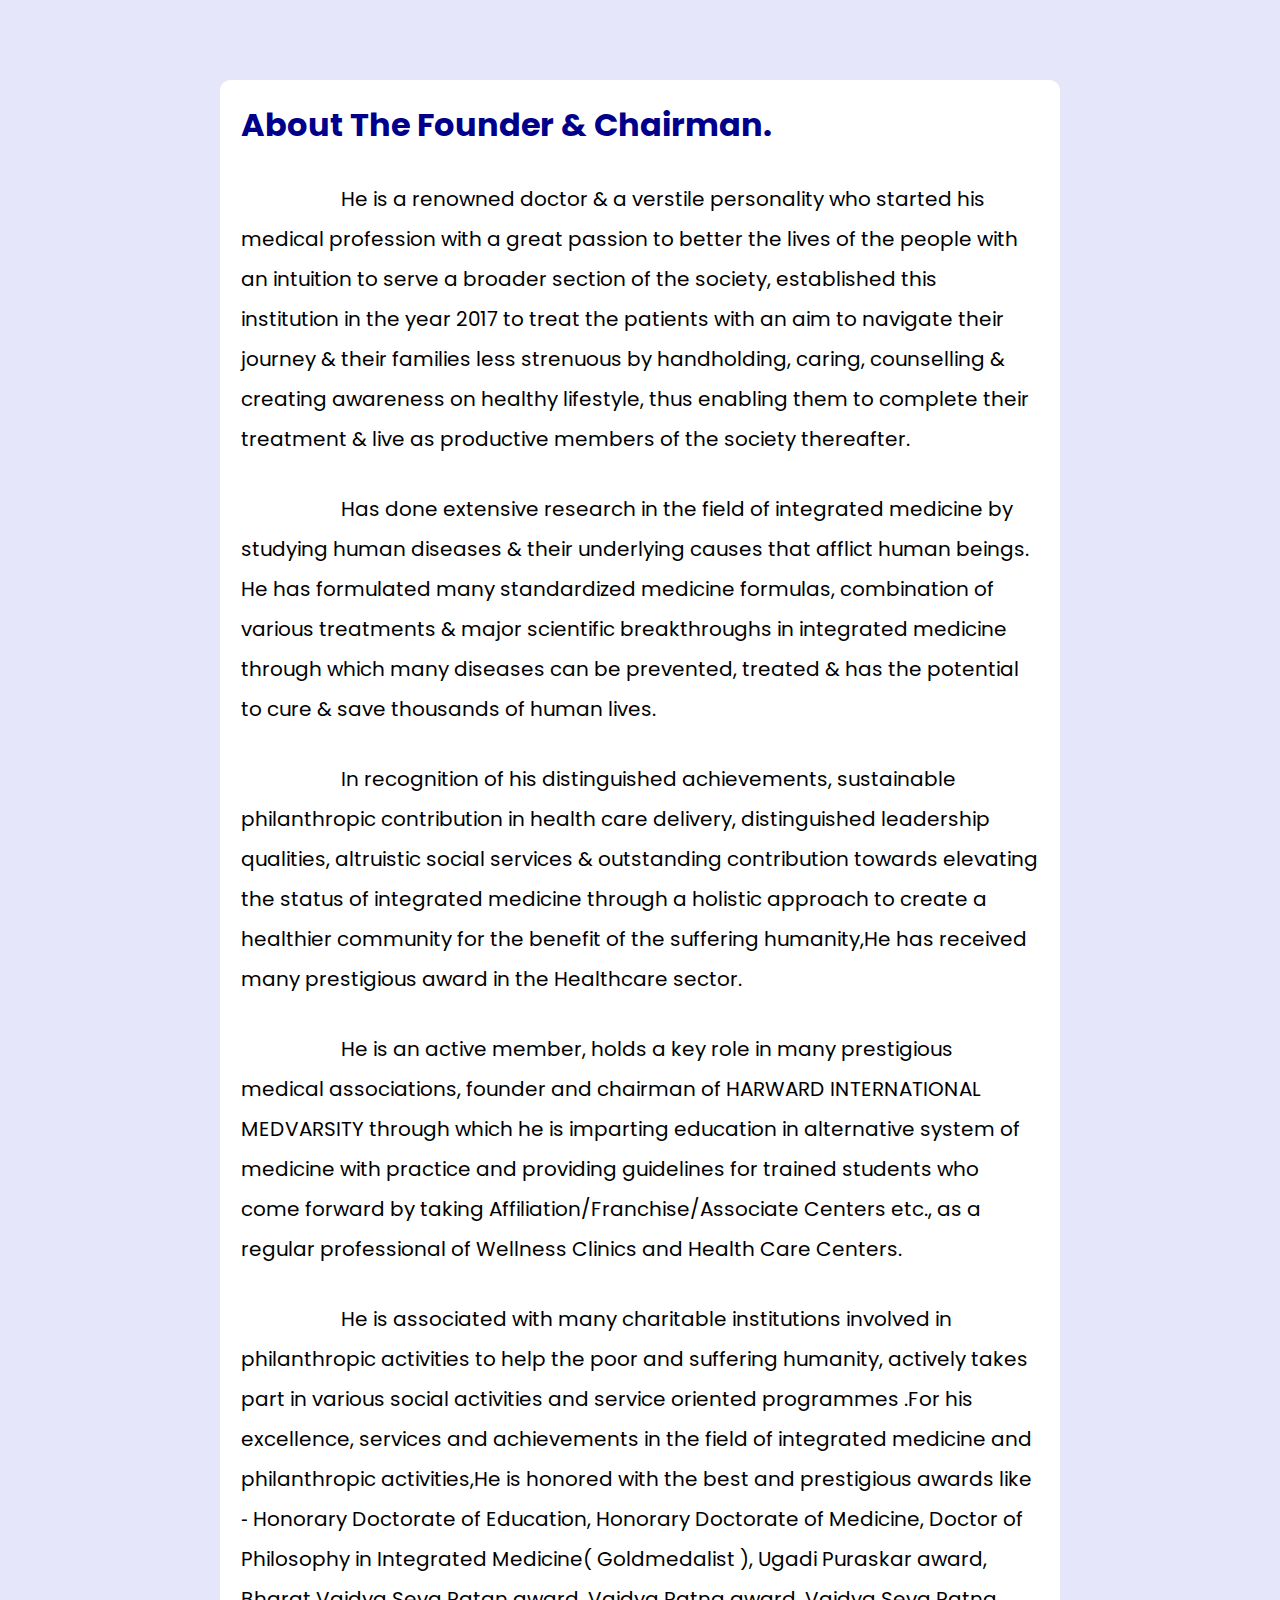
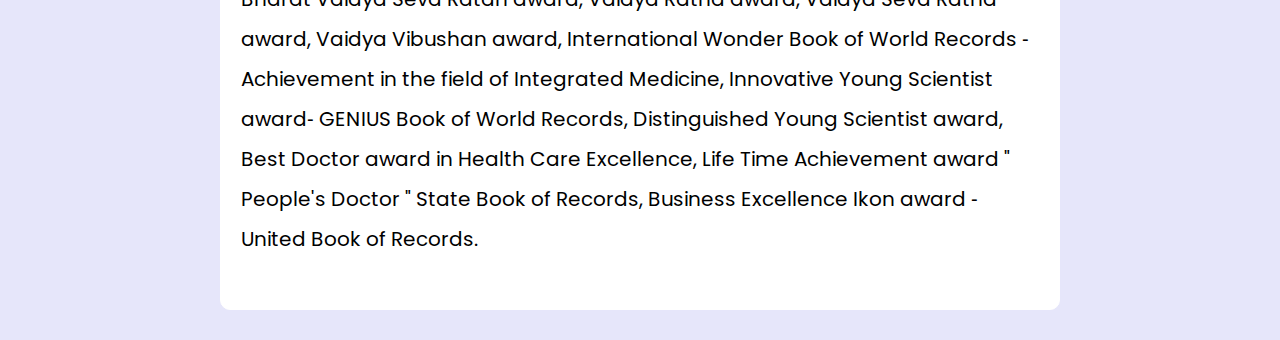
<file: page7.html>
<!DOCTYPE html>
<html lang="en">

<head>
    <meta charset="UTF-8">
    <meta http-equiv="X-UA-Compatible" content="IE=edge">
    <meta name="viewport" content="width=device-width, initial-scale=1.0">
    <title>About The Founder & Chairman</title>
    <!-- font family for .detailed -->
    <link href="https://fonts.googleapis.com/css2?family=Poppins&display=swap" rel="stylesheet">
    <style>
        *{
            margin: 0;
            padding: 0;
            box-sizing: border-box;
            
        }
        body {
            background-color: lavender;
            
           
        }
        .detailed {
            padding: 30px;
            padding-top: 80px;
            max-width: 900px;
            margin: auto;
        }
        .detailed_content{
            border: 1px solid white;
            padding: 20px;
            background-color: white;
            border-radius: 10px;
        }
        h1{
            font-family: 'Poppins', sans-serif;
            color: darkblue;
            margin-bottom: 30px;
         }

        p {
            width: 100%;
            font-size: 20px;
            text-indent: 100px;
            line-height: 40px;
            font-weight: 400;
            width: 100%;
            margin-bottom: 30px;
            font-family: 'Poppins', sans-serif;
            }
    </style>
</head>
 
<body>
    <div class="detailed">
        <div class="detailed_content">
        <h1>About The Founder & Chairman.</h1>
        <P>He is a renowned doctor & a verstile personality who started his medical profession with
            a great passion to better the lives of the people with an intuition to serve a broader
            section of the society, established this institution in the year 2017 to treat the patients
            with an aim to navigate their journey & their families less strenuous by handholding, caring,
            counselling & creating awareness on healthy lifestyle, thus enabling them to complete their
            treatment & live as productive members of the society thereafter.
        </P>

        <p> Has done extensive research in the field of integrated medicine by studying human diseases &
            their underlying causes that afflict human beings. He has formulated many standardized medicine
            formulas, combination of various treatments & major scientific breakthroughs in integrated medicine
            through which many diseases can be prevented, treated & has the potential to cure & save thousands of human
            lives.
        </p>

        <p>
            In recognition of his distinguished achievements, sustainable philanthropic contribution in health care
            delivery,
            distinguished leadership qualities, altruistic social services & outstanding contribution towards elevating
            the
            status of integrated medicine through a holistic approach to create a healthier community for the benefit of
            the
            suffering humanity,He has received many prestigious award in the Healthcare sector.
        </p>

        <p>
            He is an active member, holds a key role in many prestigious medical associations, founder and chairman of
            HARWARD
            INTERNATIONAL MEDVARSITY through which he is imparting education in alternative system of medicine with
            practice and
            providing guidelines for trained students who come forward by taking Affiliation/Franchise/Associate Centers
            etc.,
            as a regular professional of Wellness Clinics and Health Care Centers.
        </p>

        <p>
            He is associated with many charitable institutions involved in philanthropic activities to help the poor and
            suffering
            humanity, actively takes part in various social activities and service oriented programmes .For his
            excellence, services
            and achievements in the field of integrated medicine and philanthropic activities,He is honored with the
            best and prestigious
            awards like ‐ Honorary Doctorate of Education, Honorary Doctorate of Medicine, Doctor of Philosophy in
            Integrated Medicine( Goldmedalist ),
            Ugadi Puraskar award, Bharat Vaidya Seva Ratan award, Vaidya Ratna award, Vaidya Seva Ratna award, Vaidya
            Vibushan award, International
            Wonder Book of World Records ‐ Achievement in the field of Integrated Medicine, Innovative Young Scientist
            award‐ GENIUS Book of World
            Records, Distinguished Young Scientist award, Best Doctor award in Health Care Excellence, Life Time
            Achievement award " People's Doctor "
            State Book of Records, Business Excellence Ikon award ‐ United Book of Records.
        </p>
    </div>
    </div>
</body>

</html>
</file>
<file: style.css>
* {
    margin: 0;
    padding: 0;
    box-sizing: border-box;
}

body {
    background-color: lavender;
   
}

header {
    width: 100%;
    height: 60px;
    background-color: darkblue;
}

.head2 {
    background-color: lightgray;
    width: 100%;
    height: 70px;
  

}
.nav_menu {
    max-width: 900px;
    margin: auto;
}

.head2_menu {
    float: right;
    display: flex;
 
}

.home {
    background-color: lightgray;
    color: darkblue;
    padding: 20px;
    font-weight: bold;
    font-size: 15px;
    border: none;
    font-family: 'Poppins';
    cursor: pointer;
}

ul {
    list-style-type: none;
}

a {
    text-decoration: none;
    color: darkblue;
}

.head2_menu ul {
    list-style-type: none;
}

/* Styles for ABOUT US Drop Button */
.dropbtn {
    background-color: lightgray;
    color: darkblue;
    padding: 20px;
    font-weight: bold;
    font-size: 15px;
    border: none;
    font-family: 'Poppins';
    cursor: pointer;
}

.dropdown1 {
    position: relative;
    /* display: inline-block; */
    /* float: right; */
    padding: 0 20px;
}

.dropdown-content1 {
    display: none;
    position: absolute;
    background-color: #f9f9f9;
    font-size: 13px;
    text-align: center;
    min-width: 160px;
    box-shadow: 0px 8px 16px 0px rgba(0, 0, 0, 0.2);
    z-index: 1;
    font-family: 'Poppins';
    border-bottom-left-radius: 10px;
    border-bottom-right-radius: 10px;
}

.dropdown-content1 a {
    color: black;
    padding: 8px 16px;
    text-decoration: none;
    display: block;
}

.dropdown-content1 a:hover {
    background-color: darkblue;
    color: white;
}

.dropdown1:hover .dropdown-content1 {
    display: block;
}

.dropdown1:hover .dropbtn {
    background-color: lightgrey;
}

/* Dropdown styles for treatment */
.treatbtn {
    background-color: lightgray;
    color: darkblue;
    padding: 20px;
    font-weight: bold;
    font-size: 15px;
    border: none;
    font-family: 'Poppins';
    cursor: pointer;
}
.treatment {
    position: relative;
    /* display: inline-block; */
    /* float: right; */
    padding: 0 20px;
}

.treatment-content {
    display: none;
    position: absolute;
    background-color: #f9f9f9;
    font-size: 13px;
    text-align: center;
    min-width: 160px;
    box-shadow: 0px 8px 16px 0px rgba(0, 0, 0, 0.2);
    z-index: 1;
    font-family: 'Poppins';
    border-bottom-left-radius: 10px;
    border-bottom-right-radius: 10px;
}
.treatment-content a {
    color: black;
    padding: 8px 16px;
    text-decoration: none;
    display: block;
}

.treatment-content a:hover {
    background-color: darkblue;
    color: white;
}

.treatment:hover .treatment-content {
    display: block;
}

.treatment:hover .treatbtn {
    background-color: lightgrey;
}



.contact {
    background-color: lightgray;
    color: darkblue;
    padding: 20px;
    font-weight: bold;
    font-size: 15px;
    border: none;
    font-family: 'Poppins', sans-serif;
    cursor: pointer;
}

.media {
    background-color: lightgray;
    color: darkblue;
    padding: 20px;
    font-weight: bold;
    font-size: 15px;
    border: none;
    font-family: 'Poppins';
    cursor: pointer;
}

.faqs {
    background-color: lightgray;
    color: darkblue;
    padding: 20px;
    font-weight: bold;
    font-size: 15px;
    border: none;
    font-family: 'Poppins';
    cursor: pointer;
}

.main_content {
    padding-left: 40px;
    padding-top: 100px;
    width: 100%;
    max-width: 900px;
    margin: auto;
}

.main_intro h1 {
    font-family: 'Oxygen';
    margin-bottom: 10px;
    font-size: 50px;
    color: darkblue;
    
}

.main_intro p {
    font-family: 'Oxygen';
    text-indent: 130px;
    line-height: 30px;
    width: 100%;
    font-weight: bold;
    margin-bottom: 50px;
    font-size: 19px;
}
.main_intro2 {
               width: 100%;
}

.main_intro2 h1 {
              text-align: center;
              font-family: 'Oxygen';
              margin-bottom: 20px;
              font-size: 40px;
              color: darkblue;

}
.main_intro2 p{
               width: 100%;
               text-indent: 130px;
               line-height: 35px;
               font-family: 'Oxygen';
               font-weight: bold;
               font-size: 20px;
               margin-bottom: 50px;
}
</file>
